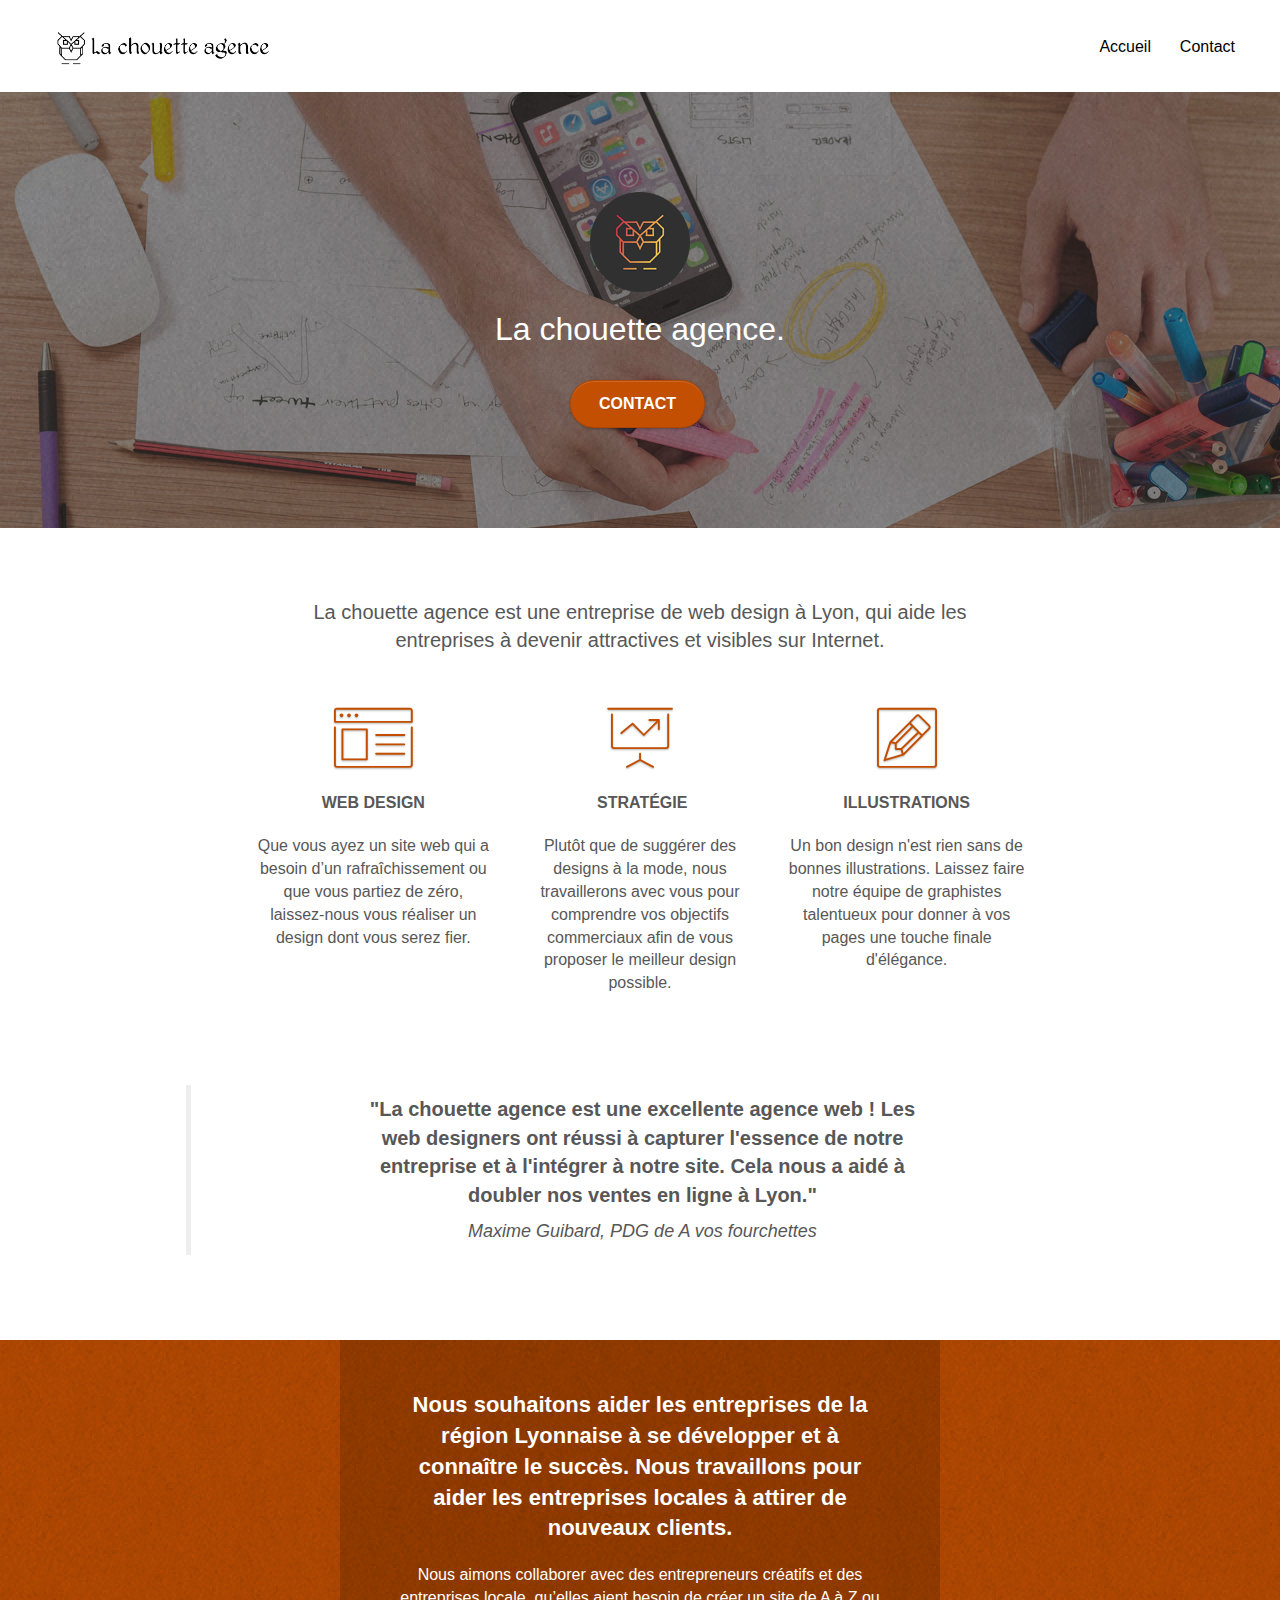
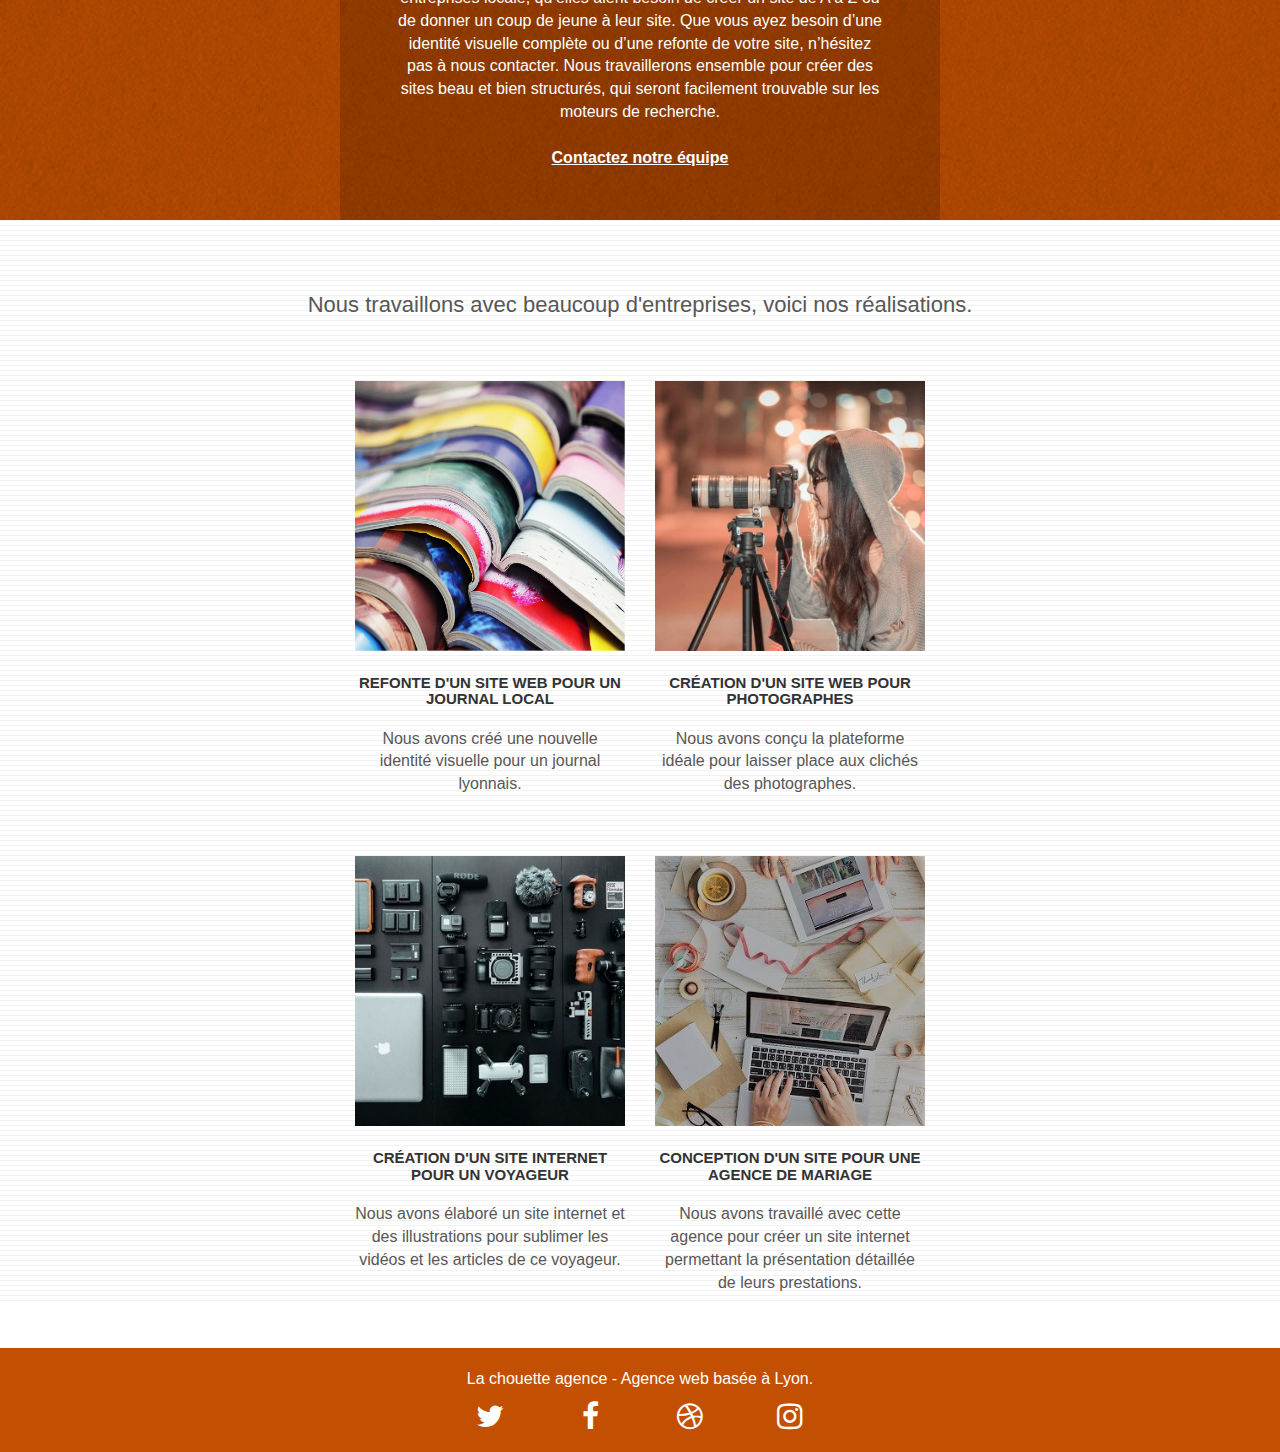
<file: index.html>
<!doctype html>
<html lang="fr">
<head>
    <meta charset="utf-8">
    <meta name="description" content="Agence de web design à Lyon">
	<meta name="viewport" content="width=device-width, initial-scale=1.0, viewport-fit=cover">
	<meta name="robots" content="index"/>
    <link rel="shortcut icon" type="image/png" href="favicon.jpg">
    
	<link rel="stylesheet" type="text/css" href="./css/bootstrap.css">
	<link rel="stylesheet" type="text/css" href="style.css">
	<link rel="stylesheet" type="text/css" href="./css/font-awesome.css">
	<link rel="stylesheet" type="text/css" href="./css/et-line.css">
	
    <title>La Chouette Agence | agence de web design | Lyon</title>
</head>
<body>
<!-- Principal conteneur -->
<div class="page-container">
    
<!-- bloc-0 -->
<header class="bloc bgc-white l-bloc ">
	<div class="container bloc-sm">

		<nav class="navbar row">
			<div class="navbar-header">
				<a class="navbar-brand" href="index.html"><img src="img/la-chouette-agence.png" alt="logo de la chouette agence" height="40" /></a>
				<button id="nav-toggle" type="button" class="ui-navbar-toggle navbar-toggle" data-toggle="collapse" data-target=".navbar-1">
					<span class="sr-only">Toggle navigation</span><span class="icon-bar"></span><span class="icon-bar"></span><span class="icon-bar"></span>
				</button>
			</div>
			<div class="collapse navbar-collapse navbar-1 special-dropdown-nav">
				<div class="site-navigation nav navbar-nav">
					
						<a href="index.html">Accueil</a>
				
						<a href="page2.html">Contact</a>
				</div>
			</div>
		</nav>
	</div>
</header>
<!-- bloc-0 END -->

<!-- bloc-1-presentation -->
<section class="bloc bgc-dark-slate-blue bg-banniere d-bloc bloc-bg-texture texture-paper bloc-1-hero">
	<div class="container bloc-lg">
		<div class="row tight-width-whitespace">
			<div class="col-sm-12">
				<img src="img/logo.png" class="center-block image-resize-mode" width="100" alt=" Logo de la chouette agence" />
				<h1 class="text-center hero-bloc-text tc-white1 ">
					La chouette agence.
				</h1>

				<form action="page2.html" method="get">
					<button class="text-center cta-hero btn-atomic-tangerine">Contact</button>
				  </form>
			</div>
		</div>
	</div>
</section>
<!-- bloc-1-presentation END -->

<!-- bloc-2-services -->
<section class="bloc bgc-white l-bloc" >
	<div class="container bloc-md">
		<div class="row">
			<div class="textdescription">
				<h2>La chouette agence est une entreprise de web design à Lyon, qui aide les entreprises à devenir attractives et visibles sur Internet.</h2>
			</div>
		</div>
		<div class="row voffset-lg med-width-whitespace">
			<div class="col-sm-4">
				<div class="text-center">
					<span class="et-icon-browser sm-shadow icon-dark-slate-blue icons icon-lg"></span>
				</div>
				<p class="pdescription text-center">
					WEB DESIGN
				</p>
				<p class="text-center ">
					Que vous ayez un site web qui a besoin d&rsquo;un rafraîchissement ou que vous partiez de zéro, laissez-nous vous réaliser un design dont vous serez fier.
				</p>
			</div>
			<div class="col-sm-4">
				<div class="text-center">
					<span class="et-icon-presentation sm-shadow icon-dark-slate-blue icons icon-lg"></span>
				</div>
				<p class="pdescription text-center">
					&nbsp;STRATÉGIE
				</p>
				<p class="text-center ">
					Plutôt que de suggérer des designs à la mode, nous travaillerons avec vous pour comprendre vos objectifs commerciaux afin de vous proposer le meilleur design possible.<br>
				</p>
			</div>
			<div class="col-sm-4">
				<div class="text-center">
					<span class="et-icon-edit sm-shadow icon-dark-slate-blue icons icon-lg"></span>
				</div>
				<p class="pdescription text-center">
					ILLUSTRATIONS
				</p>
				<p class="text-center ">
					Un bon design n'est rien sans de bonnes illustrations. Laissez faire notre équipe de graphistes talentueux pour donner à vos pages une touche finale d'élégance.
				</p>
			</div>
		</div>
	</div>
</section>

<blockquote class="row voffset-lg voffset bloccitation">
	<div class="col-xs-12 col-md-8 col-md-offset-2 text-center textecitation">
		<p>"La chouette agence est une excellente agence web ! Les web designers ont réussi à capturer l'essence de notre entreprise et à l'intégrer à notre site. Cela nous a aidé à doubler nos ventes en ligne à Lyon."</p>

			<p>	Maxime Guibard, PDG de A vos fourchettes</p>
		

	</div>
</blockquote>
<!-- bloc-2-services END -->

<!-- bloc-3-what-i-do -->
<section class="bloc tc-white bgc-atomic-tangerine d-bloc bloc-bg-texture texture-paper">
	<div class="aboutcontainer bloc-lg">
		<div class="row tight-width-whitespace black-background">
			<div class="col-sm-12">
				<h2 class="mg-md text-center tc-white">
					Nous souhaitons aider les entreprises de la région Lyonnaise à se développer et à connaître le succès. Nous travaillons pour aider les entreprises locales à attirer de nouveaux clients.<br>
				</h2>
				<p class="text-center white">
					Nous aimons collaborer avec des entrepreneurs créatifs et des entreprises locale, qu’elles aient besoin de créer un site de A à Z ou de donner un coup de jeune à leur site. Que vous ayez besoin d’une identité visuelle complète ou d’une refonte de votre site, n’hésitez pas à nous contacter. Nous travaillerons ensemble pour créer des sites beau et bien structurés, qui seront facilement trouvable sur les moteurs de recherche. <br><br><a class="ltc-white bold-link" href="page2.html">Contactez notre équipe</a><br>
				</p>
			</div>
		</div>
	</div>
</section>
<!-- bloc-3-what-i-do END -->

<!-- bloc-4-portfolio -->
<section class="bloc bgc-white bg-lines-h2-bg bg-repeat l-bloc">
	<div class="portfoliocontainer bloc-lg">
		<div class="row">
			<div class="col-sm-12 text-center">
				<h2>Nous travaillons avec beaucoup d'entreprises, voici nos réalisations.</h2>
			</div>
		</div>
		<div class="row tight-width-whitespace portfolio-row">
			<div class="col-sm-6">
				<a href="#" data-lightbox="img/1.jpg" data-gallery-id="gallery-1" data-caption="Refonte d'un site web pour un journal local" data-frame="snapshot-lb"><img src="img/1.jpg" alt="Journeaux ouverts empilés" class="img-responsive portfolio-thumb" /></a>
				<h3 class="mg-md text-center">
					Refonte d'un site web pour un journal local
				</h3>
				<p class="text-center">
					Nous avons créé une nouvelle identité visuelle pour un journal lyonnais.
				</p>
			</div>
			<div class="col-sm-6">
				<a href="#" data-lightbox="img/2.jpg" data-gallery-id="gallery-1" data-caption="Création d'un site web pour photographes" data-frame="snapshot-lb"><img src="img/2.jpg" class="img-responsive portfolio-thumb" alt="femme photographe" /></a>
				<h3 class="mg-md text-center">
					Création d'un site web pour photographes
				</h3>
				<p class="text-center">
					Nous avons conçu la plateforme idéale pour laisser place aux clichés des photographes.
				</p>
			</div>
		</div>
		<div class="row tight-width-whitespace portfolio-row">
			<div class="col-sm-6">
				<a href="#" data-lightbox="img/3.jpg" data-gallery-id="gallery-1" data-caption="Création d'un site internet pour un voyageur" data-frame="snapshot-lb"><img src="img/3.jpg" class="img-responsive portfolio-thumb" alt="divers appareils technologiques pour de la photographie"/></a>
				<h3 class="mg-md text-center">
					Création d'un site internet pour un voyageur
				</h3>
				<p class="text-center">
					Nous avons élaboré un site internet et des illustrations pour sublimer les vidéos et les articles de ce voyageur.
				</p>
			</div>
			<div class="col-sm-6">
				<a href="#" data-lightbox="img/4.jpg" data-gallery-id="gallery-1" data-caption="Conception d'un site pour une agence de mariage" data-frame="snapshot-lb"><img src="img/4.jpg" class="img-responsive portfolio-thumb" alt="bureau d'un wedding planner" /></a>
				<h3 class="mg-md text-center">
					Conception d'un site pour une agence de mariage
				</h3>
				<p class="text-center">
					Nous avons travaillé avec cette agence pour créer un site internet permettant la présentation détaillée de leurs prestations.
				</p>
			</div>
		</div>
	</div>
</section>
<!-- bloc-4-portfolio END -->

<!-- Footer - bloc-8 -->
<footer class="bloc bgc-atomic-tangerine d-bloc ">
	<div class="container bloc-sm ">
		<div class="row ">
			<div class="col-sm-12 ">
				<p class="text-center white">
					La chouette agence - Agence web basée à Lyon.<br>
				</p>
				<div class="row row-no-gutters social">
					<div class="col-sm-3">
						<div class="text-center">
							<a class="social" href="https://twitter.com/explore" title="Twitter"><span class="fa fa-twitter icon-md"></span></a>
						</div>
					</div>
					<div class="col-sm-3">
						<div class="text-center">
							<a class="social" href="https://fr-fr.facebook.com/" title="Facebook"><span class="fa fa-facebook icon-md"></span></a>
						</div>
					</div>
					<div class="col-sm-3">
						<div class="text-center">
							<a class="social" href="https://dribbble.com/" title="Dribbble"><span class="fa fa-dribbble icon-md"></span></a>
						</div>
					</div>
					<div class="col-sm-3">
						<div class="text-center">
							<a class="social" href="https://www.instagram.com/" title="Instagram"><span class="fa fa-instagram icon-md"></span></a>
						</div>
					</div>
				</div>
			</div>
		</div>
	</div>
</footer>
<!-- Footer - bloc-8 END -->

</div>
<!-- Principal conteneur END -->
    
	<script src="./js/jquery-3.5.1.min.js"></script>
	<script src="./js/bootstrap.min.js"></script>
	<script src="./js/blocs.js"></script>
	<script src="./js/jquery.touchSwipe.js" defer></script>
	<script src="./js/gmaps.js"></script>


</body>
</html>
</file>
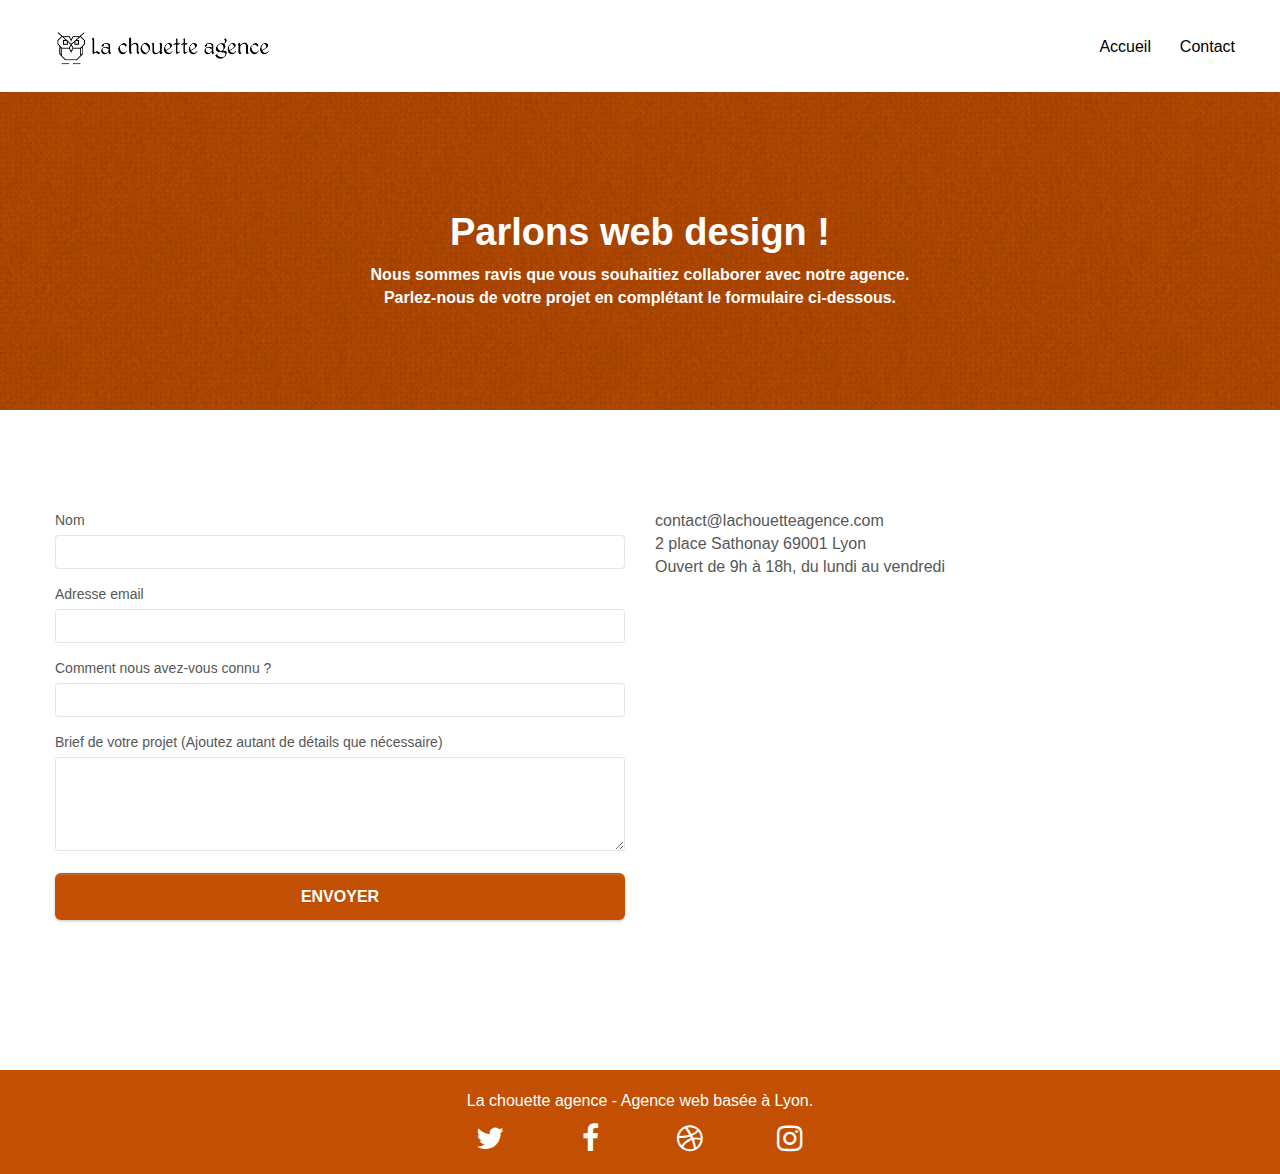
<file: page2.html>
<!doctype html>
<html lang="fr">
<head>
    <meta charset="utf-8">
    <meta name="description" content="Contactez la Chouette, agence de web design à Lyon">
    <meta name="viewport" content="width=device-width, initial-scale=1.0, viewport-fit=cover">
    <link rel="shortcut icon" type="image/png" href="favicon.jpg">
    
	<link rel="stylesheet" type="text/css" href="./css/bootstrap.css">
	<link rel="stylesheet" type="text/css" href="style.css">
	<link rel="stylesheet" type="text/css" href="./css/font-awesome.css">
	<link rel="stylesheet" type="text/css" href="./css/et-line.css">
	
    
	<script src="./js/jquery-2.1.0.js"></script>
	<script src="./js/bootstrap.js"></script>
	<script src="./js/blocs.js"></script>
	<script src="./js/jquery.touchSwipe.js" defer></script>
	<script src="./js/gmaps.js"></script>
    <title>Contact | La Chouette Agence</title>

    
<!-- Analytics -->
 <!-- Global site tag (gtag.js) - Google Analytics -->
<script async src="https://www.googletagmanager.com/gtag/js?id=G-7DVWCHZV56"></script>
<script>
  window.dataLayer = window.dataLayer || [];
  function gtag(){dataLayer.push(arguments);}
  gtag('js', new Date());

  gtag('config', 'G-7DVWCHZV56');
</script>
<!-- Analytics END -->
    
</head>
<body>
<!-- Principal conteneur -->
<div class="page-container">
    
<!-- bloc-0 -->
<header class="bloc bgc-white l-bloc ">
	<div class="container bloc-sm">

		<nav class="navbar row">
			<div class="navbar-header">
				<a class="navbar-brand" href="index.html"><img src="img/la-chouette-agence.png" alt="logo de la chouette agence" height="40" /></a>
				<button type="button" class="ui-navbar-toggle navbar-toggle" data-toggle="collapse" data-target=".navbar-1">
					<span class="sr-only">Toggle navigation</span><span class="icon-bar"></span><span class="icon-bar"></span><span class="icon-bar"></span>
				</button>
			</div>
			<div class="collapse navbar-collapse navbar-1 special-dropdown-nav">
				<div class="site-navigation nav navbar-nav">
					
						<a href="index.html">Accueil</a>
				
						<a href="page2.html">Contact</a>
				</div>
			</div>
		</nav>
	</div>
</header>
<!-- bloc-0 END -->

<!-- bloc-6 -->
<div class="bloc bg-dots-bg bg-repeat bgc-atomic-tangerine d-bloc bloc-bg-texture texture-paper">
	<div class="container bloc-lg">
		<div class="row">
			<div class="col-sm-12">
				<h1 class="text-center hero-bloc-text tc-white">
					Parlons web design !
				</h1>
				<p class="text-center mg-lg tc-white tight-width-whitespace">
					Nous sommes ravis que vous souhaitiez collaborer avec notre agence.<br>
					Parlez-nous de votre projet en complétant le formulaire ci-dessous.
				</p>
			</div>
		</div>
	</div>
</div>
<!-- bloc-6 END -->

<!-- bloc-7 -->
<div class="bloc bgc-white l-bloc">
	<div class="container bloc-lg">
		<div class="row">
			<div class="col-sm-6">
				<form novalidate success-msg="Your message has been sent." fail-msg="Sorry it seems that our mail server is not responding, Sorry for the inconvenience!">
					<div class="form-group">
						<label>
							Nom
						</label>
						<input id="name" class="form-control"  required />
					</div>
					<div class="form-group">
						<label>
							Adresse email
						</label>
						<input id="email" class="form-control" type="email" required />
					</div>
					<div class="form-group">
						<label>
							Comment nous avez-vous connu ?
						</label>
						<input class="form-control" type="text" required id="input_504" />
					</div>
					<div class="form-group">
						<label>
							Brief de votre projet (Ajoutez autant de détails que nécessaire)<br>
						</label><textarea class="form-control" rows="4" cols="50" required></textarea>
					</div> 
					<button class="bloc-button btn btn-lg btn-block cta-hero btn-atomic-tangerine" type="submit">
						Envoyer
					</button>
				</form>
			</div>
			<div class="col-sm-6">
				<p>
					contact@lachouetteagence.com<br>2 place Sathonay 69001 Lyon<br>Ouvert de 9h à 18h, du lundi au vendredi<br>
				</p>
			</div>
		</div>
	</div>
</div>
<!-- bloc-7 END -->

<!-- ScrollToTop Button -->
<a class="bloc-button btn btn-d scrollToTop" onclick="scrollToTarget('1')"><span class="fa fa-chevron-up"></span></a>
<!-- ScrollToTop Button END-->


<!-- Footer - bloc-8 -->
<footer class="bloc bgc-atomic-tangerine d-bloc ">
	<div class="container bloc-sm ">
		<div class="row ">
			<div class="col-sm-12 ">
				<p class="text-center white">
					La chouette agence - Agence web basée à Lyon.<br>
				</p>
				<div class="row row-no-gutters social">
					<div class="col-sm-3">
						<div class="text-center">
							<a class="social" href="https://twitter.com/explore" title="Twitter"><span class="fa fa-twitter icon-md"></span></a>
						</div>
					</div>
					<div class="col-sm-3">
						<div class="text-center">
							<a class="social" href="https://fr-fr.facebook.com/" title="Facebook"><span class="fa fa-facebook icon-md"></span></a>
						</div>
					</div>
					<div class="col-sm-3">
						<div class="text-center">
							<a class="social" href="https://dribbble.com/" title="Dribbble"><span class="fa fa-dribbble icon-md"></span></a>
						</div>
					</div>
					<div class="col-sm-3">
						<div class="text-center">
							<a class="social" href="https://www.instagram.com/" title="Instagram"><span class="fa fa-instagram icon-md"></span></a>
						</div>
					</div>
				</div>
			</div>
		</div>
	</div>
</footer>
<!-- Footer - bloc-8 END -->

</div>
<!-- Principal conteneur END -->
    

</body>
</html>
</file>
<file: style.css>
body{margin:0;padding:0;background:#fff;overflow-x:hidden;-webkit-font-smoothing:antialiased;-moz-osx-font-smoothing:grayscale;font-family:Helvetica,sans-serif}a,button{transition:all .3s ease-in-out}a:focus-visible,button:focus-visible{outline:3px solid #000;padding:8px}a:hover{text-decoration:none;cursor:pointer;color:#fff}#page-loading-blocs-notifaction{top:0;bottom:0;width:100%;z-index:100000;background:#fff url(img/pageload-spinner.gif) no-repeat center center}.bloc{width:100%;clear:both;background:50% 50% no-repeat;padding:0 50px;-webkit-background-size:cover;-moz-background-size:cover;-o-background-size:cover;background-size:cover;position:relative}.bloc .container{padding-left:0;padding-right:0}.site-navigation a:nth-child(2){margin-left:25px}.site-navigation a{font-size:16px;text-decoration:none;color:#000}.bloc-lg{padding:100px 50px}.aboutcontainer{padding:0}.portfoliocontainer{padding:0;padding-top:50px}.bloc-md{padding:50px}.textdescription{width:55%;margin:auto}.textdescription h2{font-size:20px;text-align:center;margin-bottom:30px}.bloc-sm{padding:20px 50px}.bloccitation{margin:auto;width:71%;margin-bottom:85px}.textecitation p:nth-child(1){font-size:20px;font-weight:600}.textecitation p:nth-child(2){font-size:18px;font-style:italic}.bg-repeat{background:repeat}.bloc-bg-texture::before{content:"";background-size:2px 2px;position:absolute;top:0;bottom:0;left:0;right:0}.texture-paper::before{background:url(img/texture-paper.png);opacity:.5}.d-bloc{color:rgba(255,255,255,.7)}.d-bloc button:hover{color:rgba(255,255,255,.9)}.d-bloc .icon-round,.d-bloc .icon-rounded,.d-bloc .icon-semi-rounded-a,.d-bloc .icon-semi-rounded-b,.d-bloc .icon-square{border-color:rgba(255,255,255,.9)}.d-bloc .divider-h span{border-color:rgba(255,255,255,.2)}.d-bloc .a-btn,.d-bloc .navbar a,.d-bloc .navbar-brand,.d-bloc a .icon-lg,.d-bloc a .icon-md,.d-bloc a .icon-sm,.d-bloc a .icon-xl,.d-bloc h1 a,.d-bloc h2 a,.d-bloc h3 a,.d-bloc h4 a,.d-bloc h5 a,.d-bloc h6 a,.d-bloc p a{color:#fff}.d-bloc .a-btn:hover,.d-bloc .navbar a:hover,.d-bloc .navbar-brand:hover,.d-bloc a:hover .icon-lg,.d-bloc a:hover .icon-md,.d-bloc a:hover .icon-sm,.d-bloc a:hover .icon-xl,.d-bloc h1 a:hover,.d-bloc h2 a:hover,.d-bloc h3 a:hover,.d-bloc h4 a:hover,.d-bloc h5 a:hover,.d-bloc h6 a:hover,.d-bloc p a:hover{color:rgba(255,255,255,.822)}.d-bloc .navbar-toggle .icon-bar{background:#fff}.d-bloc .btn-wire,.d-bloc .btn-wire:hover{color:#fff;border-color:#fff}.voffset{margin-top:30px}.row-no-gutters{margin-right:0;margin-left:0}.row.row-no-gutters>[class*=" col-"],.row.row-no-gutters>[class^=col-]{padding-right:0;padding-left:0}.bloc-1-hero h1{font-size:32px}.navbar{margin-bottom:0;z-index:1}.navbar-collapse{width:100%}.navbar-brand{height:auto;padding:3px 15px;font-size:25px;font-weight:400;font-weight:600;line-height:44px}.navbar-brand img{max-height:200px;margin:0 5px 0 0;display:inline}.navbar-brand img[src$=svg]{min-width:100px}.nav-center .navbar-brand img{margin:0}.navbar .nav{padding-top:2px;margin-right:-16px;float:right;z-index:1}.navbar-toggle{margin:10px 10px 0 0;border:0}.navbar-toggle:hover{background:0 0!important}.navbar-toggle .icon-bar{background-color:rgba(0,0,0,.5);width:26px}.nav-invert .navbar .nav{float:left}.nav-invert .navbar-brand,.nav-invert .navbar-header{float:right;position:relative;z-index:2}@media (min-width:768px){.site-navigation{position:absolute;top:50%;right:20px;transform:translate(0,-50%);-webkit-transform:translateY(-50%)}.nav-invert .site-navigation{left:0;right:0}.nav-center{text-align:center}.nav-center .navbar-header{width:100%}.nav-center .nav>li,.nav-center .navbar-brand,.nav-center .navbar-header{float:none;display:inline-block}.nav-center .site-navigation{position:relative;width:100%;right:0;margin-right:0;margin-top:20px}.nav-center.mini-nav .navbar-toggle{float:none;margin:10px auto 0}}.nav>li>.dropdown a{background:0 0!important;display:block;padding:14px 15px}nav .caret{margin:0 5px}.dropdown-menu .dropdown-menu{top:-8px;left:100%}.dropdown-menu .dropmenu-flow-right{top:100%;left:0;margin-left:-1px;border-top-left-radius:0;border-top-right-radius:0}.dropdown-menu .dropdown span{border:4px solid #000;border-top-color:transparent;border-right-color:transparent;border-bottom-color:transparent;margin:6px -5px 0 0!important;float:right}.mg-md{margin-top:10px;margin-bottom:20px}.pdescription{margin-top:10px;margin-bottom:20px;font-weight:700}.mg-lg{margin-top:10px;margin-bottom:40px}.btn{margin:0 5px 5px 0}.btn.pull-right{margin:0 0 5px 5px}.btn-d,.btn-d:focus,.btn-d:hover{color:#fff;background:rgba(0,0,0,.3)}button{margin-left:215px;outline:0!important;border:1px solid rgba(0,0,0,.08);border-bottom-color:rgba(0,0,0,.1);border-radius:40px;text-shadow:0 1px 0 rgba(0,0,1,.1);box-shadow:0 1px 3px rgba(0,0,1,.25),inset 0 1px 0 0 rgba(255,255,255,.15)}button a{color:#fff}.icon-md{font-size:30px!important}.icon-lg{font-size:60px!important}.sm-shadow{text-shadow:0 1px 2px rgba(0,0,0,.3)}.panel-sq,.panel-sq .panel-footer,.panel-sq .panel-heading{border-radius:0}.panel-rd{border-radius:30px}.panel-rd .panel-heading{border-radius:29px 29px 0 0}.panel-rd .panel-footer{border-radius:0 0 29px 29px}.form-control{border-color:rgba(0,0,0,.1);box-shadow:none}.scrollToTop{width:40px;height:40px;bottom:20px;right:20px;opacity:0;z-index:500;transition:all .3s ease-in-out}.scrollToTop span{margin-top:6px}.showScrollTop{font-size:14px;opacity:1}a[data-lightbox]{position:relative;display:block;text-align:center}a[data-lightbox]:hover::before{content:"+";font-family:HelveticaNeue-Light,"Helvetica Neue Light","Helvetica Neue",Helvetica,Arial;font-size:32px;width:50px;height:50px;margin-left:-25px;border-radius:50%;background:rgba(0,0,0,.6);color:#fff;font-weight:100;z-index:1;position:absolute;top:50%;transform:translateY(-50%);-webkit-transform:translateY(-50%)}a[data-lightbox]:hover img{opacity:.6;-webkit-animation-fill-mode:none;animation-fill-mode:none}#lightbox-modal{display:flex;align-items:center}#lightbox-modal .modal-dialog{width:90%;max-width:900px;margin:0 auto 0}#lightbox-modal .modal-dialog img{max-height:90vh;margin:0 auto}.lightbox-caption{padding:20px;color:#fff;background:rgba(0,0,0,.5);position:absolute;left:15px;right:15px;bottom:5px}.close-lightbox{color:#fff;font-size:30px;position:absolute;top:20px;right:20px;z-index:20;background:rgba(0,0,0,.5);border:none;line-height:30px;padding:0 9px 5px;opacity:.3}.close-lightbox:hover,.next-lightbox:hover,.prev-lightbox:hover{opacity:1;color:#fff}.next-lightbox,.prev-lightbox{font-size:20px;color:rgba(255,255,255,.9);background:rgba(0,0,0,.5);transition:all .2s ease-in-out;position:absolute;top:45%;z-index:1;opacity:.4}.next-lightbox{padding:6px 8px 1px 13px;right:25px}.prev-lightbox{padding:6px 13px 1px 10px;left:25px}.snapshot-lb .modal-body{padding-bottom:45px}.snapshot-lb .lightbox-caption{padding:0;color:rgba(0,0,0,.5);background:0 0}.btn,h1,h2,h3,h4,h5,h6,label,p{font-family:helvetica;font-weight:400;color:#575757!important}.hero-bloc-text{font-size:38px}.hero-bloc-text-sub{font-size:36px}.statement-bloc-text{line-height:26px;font-style:italic;font-size:20px;text-align:center;font-weight:lighter;max-width:520px;margin:auto auto auto auto}p{font-size:16px}.tight-width-whitespace{max-width:600px;margin:auto auto auto auto}.h1{font-size:20px;font-family:"Open Sans"}.cta-hero{margin-top:22px;color:#fff!important;text-transform:uppercase;padding:12px 28px 12px 28px;font-size:16px;font-weight:700}.social{max-width:400px;margin:auto auto auto auto}h2{font-size:22px;line-height:1.4em}h3{font-size:15px;text-transform:uppercase;font-weight:700;color:#333!important}.med-width-whitespace{max-width:800px;margin:auto auto auto auto;box-shadow:0 0 0 #000}h1{color:#333!important}h4{color:#333!important}.icons{margin-bottom:14px;margin-top:24px;color:#c24e00}.white{color:#fff!important}.portfolio-thumb{margin-bottom:24px}.portfolio-row{margin-bottom:44px;margin-top:50px}.avatar{box-shadow:0 4px 9px rgba(0,0,0,.3)}.black-background{background-color:#a14100;padding:40px 40px 40px 40px}.bold-link{font-weight:900;text-decoration:underline!important}.bgc-white{background-color:#fff}.bgc-atomic-tangerine{background-color:#c24f02}.tc-white{color:#fff!important;font-weight:600}.tc-white1{color:#fff!important}.btn-atomic-tangerine{background:#c24f02;color:#fff!important}.btn-atomic-tangerine:hover{background:#a84401;color:#fff!important}.ltc-white{color:#fff!important}.ltc-white:hover{color:#e4e4e4!important}.bg-dots-bg{background-image:url(img/dots-bg.png)}.bg-lines-h2-bg{background-image:url(img/lines-h2-bg.png)}.bg-banniere{background-image:url(img/la-chouette-agence-banniere.jpg)}@media (max-width:1024px){.bloc{padding-left:20px;padding-right:20px}.bloc-tile-2.full-width-bloc .container,.bloc-tile-3.full-width-bloc .container,.bloc-tile-4.full-width-bloc .container,.bloc.full-width-bloc{padding-left:0;padding-right:0}}@media (max-width:992px) and (min-width:768px){.navbar .nav{max-width:80%}.nav-center.navbar .nav{max-width:100%}}@media (max-width:991px){.container{width:100%}#hero-bloc,.page-container{overflow-x:hidden;position:relative}.bloc-group,.bloc-group .bloc{display:block;width:100%}.bloc-fill-screen .fill-bloc-bottom-edge,.bloc-fill-screen .fill-bloc-top-edge{padding:0 20px}}@media (max-width:767px){.page-container{overflow-x:hidden;position:relative}#disqus_thread,h1,h2,h3,h4,h5,h6,p{padding-left:10px!important;padding-right:10px!important}.navbar .nav{padding-top:0;float:none!important}.navbar.row{margin-left:0;margin-right:0}.site-navigation{position:inherit;transform:none;-webkit-transform:none;-ms-transform:none}.dropdown .dropdown a .caret{float:none;margin:5px 0 0 10px!important;border:4px solid #000;border-bottom-color:transparent;border-right-color:transparent;border-left-color:transparent}.hero{padding:50px 0}.hero-nav{left:-1px;right:-1px}.navbar-collapse{padding:0;overflow-x:hidden;-webkit-box-shadow:none;box-shadow:none}.navbar-brand img{max-height:40px;width:auto}.nav-invert .navbar-header{float:none;width:100%}.nav-invert .navbar-toggle{float:left;margin-left:10px}.bloc{padding-left:0;padding-right:0}.bloc-lg,.bloc-xl,.bloc-xxl{padding:40px 0}.bloc-md,.bloc-sm{padding-left:0;padding-right:0}.bloc-fill-screen .fill-bloc-bottom-edge,.bloc-fill-screen .fill-bloc-top-edge,.bloc-tile-2 .container,.bloc-tile-3 .container,.bloc-tile-4 .container{padding-left:0;padding-right:0}.a-block{padding:0 10px}.btn-dwn{display:none}.voffset{margin-top:5px}.voffset-md{margin-top:20px}.voffset-lg{margin-top:30px}form{padding:5px}.close-lightbox{display:inline-block}.blocsapp-device-iphone5{background-size:216px 425px;padding-top:60px;width:216px;height:425px}.blocsapp-device-iphone5 img{width:180px;height:320px}}@media (max-width:400px){.bloc{padding-left:0;padding-right:0}}@media (max-width:767px){.bloc-mob-center-text{text-align:center}}
</file>
<file: css/et-line.css>
@font-face {
    font-family: et-line;
    src: url(../fonts/et-line.eot);
    src: url(../fonts/et-line.eot?#iefix) format('embedded-opentype'), url(../fonts/et-line.woff) format('woff'), url(../fonts/et-line.ttf) format('truetype'), url(../fonts/et-line.svg#et-line) format('svg');
    font-weight: 400;
    font-style: normal
}

.et-icon-adjustments,
.et-icon-alarmclock,
.et-icon-anchor,
.et-icon-aperture,
.et-icon-attachment,
.et-icon-bargraph,
.et-icon-basket,
.et-icon-beaker,
.et-icon-bike,
.et-icon-book-open,
.et-icon-briefcase,
.et-icon-browser,
.et-icon-calendar,
.et-icon-camera,
.et-icon-caution,
.et-icon-chat,
.et-icon-circle-compass,
.et-icon-clipboard,
.et-icon-clock,
.et-icon-cloud,
.et-icon-compass,
.et-icon-desktop,
.et-icon-dial,
.et-icon-document,
.et-icon-documents,
.et-icon-download,
.et-icon-dribbble,
.et-icon-edit,
.et-icon-envelope,
.et-icon-expand,
.et-icon-facebook,
.et-icon-flag,
.et-icon-focus,
.et-icon-gears,
.et-icon-genius,
.et-icon-gift,
.et-icon-global,
.et-icon-globe,
.et-icon-googleplus,
.et-icon-grid,
.et-icon-happy,
.et-icon-hazardous,
.et-icon-heart,
.et-icon-hotairballoon,
.et-icon-hourglass,
.et-icon-key,
.et-icon-laptop,
.et-icon-layers,
.et-icon-lifesaver,
.et-icon-lightbulb,
.et-icon-linegraph,
.et-icon-linkedin,
.et-icon-lock,
.et-icon-magnifying-glass,
.et-icon-map,
.et-icon-map-pin,
.et-icon-megaphone,
.et-icon-mic,
.et-icon-mobile,
.et-icon-newspaper,
.et-icon-notebook,
.et-icon-paintbrush,
.et-icon-paperclip,
.et-icon-pencil,
.et-icon-phone,
.et-icon-picture,
.et-icon-pictures,
.et-icon-piechart,
.et-icon-presentation,
.et-icon-pricetags,
.et-icon-printer,
.et-icon-profile-female,
.et-icon-profile-male,
.et-icon-puzzle,
.et-icon-quote,
.et-icon-recycle,
.et-icon-refresh,
.et-icon-ribbon,
.et-icon-rss,
.et-icon-sad,
.et-icon-scissors,
.et-icon-scope,
.et-icon-search,
.et-icon-shield,
.et-icon-speedometer,
.et-icon-strategy,
.et-icon-streetsign,
.et-icon-tablet,
.et-icon-target,
.et-icon-telescope,
.et-icon-toolbox,
.et-icon-tools,
.et-icon-tools-2,
.et-icon-trophy,
.et-icon-tumblr,
.et-icon-twitter,
.et-icon-upload,
.et-icon-video,
.et-icon-wallet,
.et-icon-wine {
    font-family: et-line;
    speak: none;
    font-style: normal;
    font-weight: 400;
    font-variant: normal;
    text-transform: none;
    line-height: 1;
    -webkit-font-smoothing: antialiased;
    -moz-osx-font-smoothing: grayscale;
    display: inline-block
}

.et-icon-mobile:before {
    content: "\e000"
}

.et-icon-laptop:before {
    content: "\e001"
}

.et-icon-desktop:before {
    content: "\e002"
}

.et-icon-tablet:before {
    content: "\e003"
}

.et-icon-phone:before {
    content: "\e004"
}

.et-icon-document:before {
    content: "\e005"
}

.et-icon-documents:before {
    content: "\e006"
}

.et-icon-search:before {
    content: "\e007"
}

.et-icon-clipboard:before {
    content: "\e008"
}

.et-icon-newspaper:before {
    content: "\e009"
}

.et-icon-notebook:before {
    content: "\e00a"
}

.et-icon-book-open:before {
    content: "\e00b"
}

.et-icon-browser:before {
    content: "\e00c"
}

.et-icon-calendar:before {
    content: "\e00d"
}

.et-icon-presentation:before {
    content: "\e00e"
}

.et-icon-picture:before {
    content: "\e00f"
}

.et-icon-pictures:before {
    content: "\e010"
}

.et-icon-video:before {
    content: "\e011"
}

.et-icon-camera:before {
    content: "\e012"
}

.et-icon-printer:before {
    content: "\e013"
}

.et-icon-toolbox:before {
    content: "\e014"
}

.et-icon-briefcase:before {
    content: "\e015"
}

.et-icon-wallet:before {
    content: "\e016"
}

.et-icon-gift:before {
    content: "\e017"
}

.et-icon-bargraph:before {
    content: "\e018"
}

.et-icon-grid:before {
    content: "\e019"
}

.et-icon-expand:before {
    content: "\e01a"
}

.et-icon-focus:before {
    content: "\e01b"
}

.et-icon-edit:before {
    content: "\e01c"
}

.et-icon-adjustments:before {
    content: "\e01d"
}

.et-icon-ribbon:before {
    content: "\e01e"
}

.et-icon-hourglass:before {
    content: "\e01f"
}

.et-icon-lock:before {
    content: "\e020"
}

.et-icon-megaphone:before {
    content: "\e021"
}

.et-icon-shield:before {
    content: "\e022"
}

.et-icon-trophy:before {
    content: "\e023"
}

.et-icon-flag:before {
    content: "\e024"
}

.et-icon-map:before {
    content: "\e025"
}

.et-icon-puzzle:before {
    content: "\e026"
}

.et-icon-basket:before {
    content: "\e027"
}

.et-icon-envelope:before {
    content: "\e028"
}

.et-icon-streetsign:before {
    content: "\e029"
}

.et-icon-telescope:before {
    content: "\e02a"
}

.et-icon-gears:before {
    content: "\e02b"
}

.et-icon-key:before {
    content: "\e02c"
}

.et-icon-paperclip:before {
    content: "\e02d"
}

.et-icon-attachment:before {
    content: "\e02e"
}

.et-icon-pricetags:before {
    content: "\e02f"
}

.et-icon-lightbulb:before {
    content: "\e030"
}

.et-icon-layers:before {
    content: "\e031"
}

.et-icon-pencil:before {
    content: "\e032"
}

.et-icon-tools:before {
    content: "\e033"
}

.et-icon-tools-2:before {
    content: "\e034"
}

.et-icon-scissors:before {
    content: "\e035"
}

.et-icon-paintbrush:before {
    content: "\e036"
}

.et-icon-magnifying-glass:before {
    content: "\e037"
}

.et-icon-circle-compass:before {
    content: "\e038"
}

.et-icon-linegraph:before {
    content: "\e039"
}

.et-icon-mic:before {
    content: "\e03a"
}

.et-icon-strategy:before {
    content: "\e03b"
}

.et-icon-beaker:before {
    content: "\e03c"
}

.et-icon-caution:before {
    content: "\e03d"
}

.et-icon-recycle:before {
    content: "\e03e"
}

.et-icon-anchor:before {
    content: "\e03f"
}

.et-icon-profile-male:before {
    content: "\e040"
}

.et-icon-profile-female:before {
    content: "\e041"
}

.et-icon-bike:before {
    content: "\e042"
}

.et-icon-wine:before {
    content: "\e043"
}

.et-icon-hotairballoon:before {
    content: "\e044"
}

.et-icon-globe:before {
    content: "\e045"
}

.et-icon-genius:before {
    content: "\e046"
}

.et-icon-map-pin:before {
    content: "\e047"
}

.et-icon-dial:before {
    content: "\e048"
}

.et-icon-chat:before {
    content: "\e049"
}

.et-icon-heart:before {
    content: "\e04a"
}

.et-icon-cloud:before {
    content: "\e04b"
}

.et-icon-upload:before {
    content: "\e04c"
}

.et-icon-download:before {
    content: "\e04d"
}

.et-icon-target:before {
    content: "\e04e"
}

.et-icon-hazardous:before {
    content: "\e04f"
}

.et-icon-piechart:before {
    content: "\e050"
}

.et-icon-speedometer:before {
    content: "\e051"
}

.et-icon-global:before {
    content: "\e052"
}

.et-icon-compass:before {
    content: "\e053"
}

.et-icon-lifesaver:before {
    content: "\e054"
}

.et-icon-clock:before {
    content: "\e055"
}

.et-icon-aperture:before {
    content: "\e056"
}

.et-icon-quote:before {
    content: "\e057"
}

.et-icon-scope:before {
    content: "\e058"
}

.et-icon-alarmclock:before {
    content: "\e059"
}

.et-icon-refresh:before {
    content: "\e05a"
}

.et-icon-happy:before {
    content: "\e05b"
}

.et-icon-sad:before {
    content: "\e05c"
}

.et-icon-facebook:before {
    content: "\e05d"
}

.et-icon-twitter:before {
    content: "\e05e"
}

.et-icon-googleplus:before {
    content: "\e05f"
}

.et-icon-rss:before {
    content: "\e060"
}

.et-icon-tumblr:before {
    content: "\e061"
}

.et-icon-linkedin:before {
    content: "\e062"
}

.et-icon-dribbble:before {
    content: "\e063"
}
</file>
